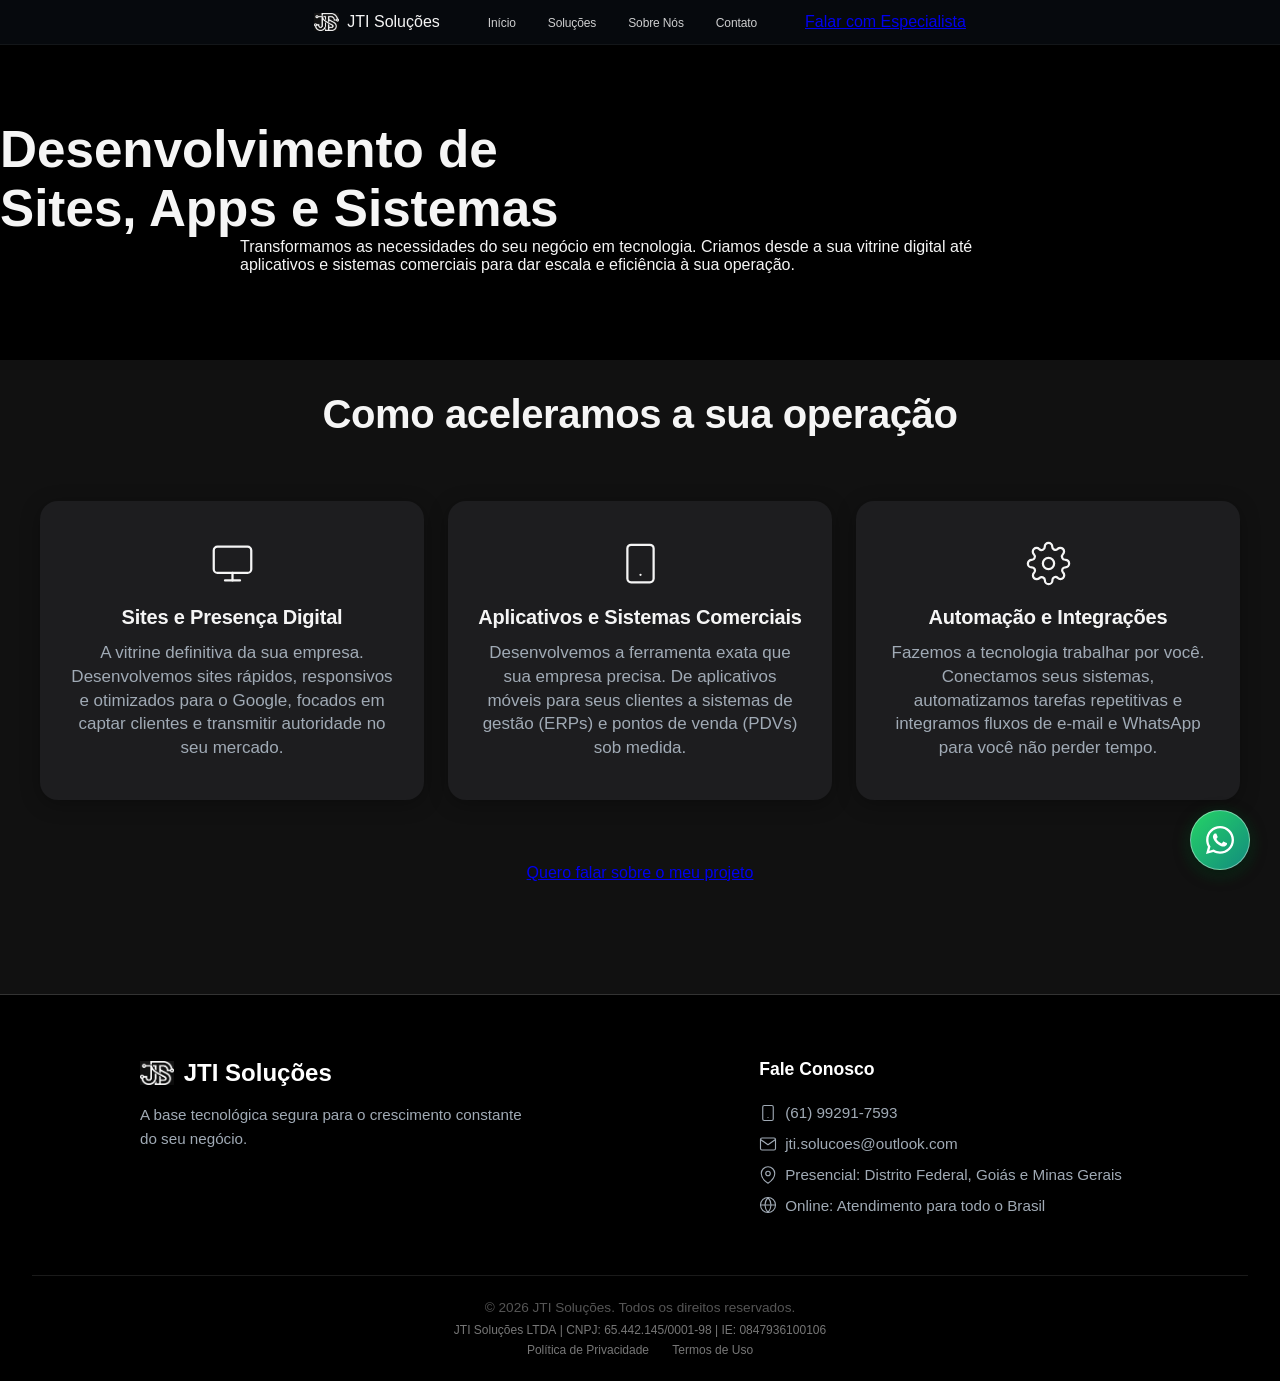
<file: desenvolvimento.html>
<!DOCTYPE html>
<html lang="pt-BR">
<head>
    <meta charset="UTF-8">
    <meta name="viewport" content="width=device-width, initial-scale=1.0">

    <title>Desenvolvimento de Sites, Apps e Sistemas | JTI Soluções</title>
    <meta name="description" content="Criação de sites, aplicativos e sistemas comerciais sob medida. Automatizamos suas rotinas para dar escala e eficiência à sua operação.">
    <meta property="og:title" content="Desenvolvimento de Sites, Apps e Sistemas | JTI Soluções">
    <meta property="og:description" content="Criação de sites, aplicativos e sistemas comerciais sob medida. Automatizamos suas rotinas para dar escala e eficiência à sua operação.">
    <meta property="og:type" content="website">
    <meta property="og:image" content="https://jtisolucoes.dev.br/capa-whatsapp.jpg">
    <meta property="og:url" content="https://jtisolucoes.dev.br/desenvolvimento.html">
    <link rel="preload" href="brasao.jpg" as="image">
    <link rel="icon" href="brasao.jpg" type="image/jpeg">
    <link rel="apple-touch-icon" href="brasao.jpg">
    <link rel="stylesheet" href="style.css">
</head>
<body>

    <nav>
        <div class="nav-container">
            <div class="logo">
                <a href="index.html" style="text-decoration: none; color: inherit; display: flex; align-items: center; gap: 8px;">
                    <img src="brasao.jpg" alt="Brasão JTI Soluções" class="logo-animada">
                    <span class="mascara-esteira">
                        <span class="texto-animado">JTI Soluções</span>
                    </span>
                </a>
            </div>
            
            <ul class="nav-links" id="navLinks">
                <li><a href="index.html#inicio">Início</a></li>
                <li><a href="index.html#solucoes">Soluções</a></li>
                <li><a href="index.html#sobre">Sobre Nós</a></li>
                <li><a href="index.html#contato">Contato</a></li>
            </ul>

            <div class="nav-cta">
                <a href="index.html#contato" class="nav-btn">Falar com Especialista</a>
            </div>
            
            <div class="nav-toggle" id="navToggle">
                <span></span><span></span><span></span>
            </div>
        </div>
    </nav>

    <section class="hero" style="min-height: 40vh; padding-top: 100px; align-items: center;">
        <div class="hero-content" style="margin-top: 20px;">
            <h1 style="font-size: 3.2rem;">Desenvolvimento de<br>Sites, Apps e Sistemas</h1>
            <p style="max-width: 800px; margin: 0 auto;">Transformamos as necessidades do seu negócio em tecnologia. Criamos desde a sua vitrine digital até aplicativos e sistemas comerciais para dar escala e eficiência à sua operação.</p>
        </div>
    </section>

    <section class="solucoes" style="padding-top: 2rem;">
        <h2>Como aceleramos a sua operação</h2>
        <div class="cards-container">
            
            <div class="card">
                <div class="card-icon">
                    <svg viewBox="0 0 24 24" width="45" height="45" stroke="currentColor" stroke-width="1.2" fill="none" stroke-linecap="round" stroke-linejoin="round">
                        <rect x="2" y="3" width="20" height="14" rx="2" ry="2"></rect>
                        <line x1="8" y1="21" x2="16" y2="21"></line>
                        <line x1="12" y1="17" x2="12" y2="21"></line>
                    </svg>
                </div>
                <h3>Sites e Presença Digital</h3>
                <p>A vitrine definitiva da sua empresa. Desenvolvemos sites rápidos, responsivos e otimizados para o Google, focados em captar clientes e transmitir autoridade no seu mercado.</p>
            </div>

            <div class="card">
                <div class="card-icon">
                    <svg viewBox="0 0 24 24" width="45" height="45" stroke="currentColor" stroke-width="1.2" fill="none" stroke-linecap="round" stroke-linejoin="round">
                        <rect x="5" y="2" width="14" height="20" rx="2" ry="2"></rect>
                        <line x1="12" y1="18" x2="12.01" y2="18"></line>
                    </svg>
                </div>
                <h3>Aplicativos e Sistemas Comerciais</h3>
                <p>Desenvolvemos a ferramenta exata que sua empresa precisa. De aplicativos móveis para seus clientes a sistemas de gestão (ERPs) e pontos de venda (PDVs) sob medida.</p>
            </div>

            <div class="card">
                <div class="card-icon">
                    <svg viewBox="0 0 24 24" width="45" height="45" stroke="currentColor" stroke-width="1.2" fill="none" stroke-linecap="round" stroke-linejoin="round">
                        <circle cx="12" cy="12" r="3"></circle>
                        <path d="M19.4 15a1.65 1.65 0 0 0 .33 1.82l.06.06a2 2 0 0 1 0 2.83 2 2 0 0 1-2.83 0l-.06-.06a1.65 1.65 0 0 0-1.82-.33 1.65 1.65 0 0 0-1 1.51V21a2 2 0 0 1-2 2 2 2 0 0 1-2-2v-.09A1.65 1.65 0 0 0 9 19.4a1.65 1.65 0 0 0-1.82.33l-.06.06a2 2 0 0 1-2.83 0 2 2 0 0 1 0-2.83l.06-.06a1.65 1.65 0 0 0 .33-1.82 1.65 1.65 0 0 0-1.51-1H3a2 2 0 0 1-2-2 2 2 0 0 1 2-2h.09A1.65 1.65 0 0 0 4.6 9a1.65 1.65 0 0 0-.33-1.82l-.06-.06a2 2 0 0 1 0-2.83 2 2 0 0 1 2.83 0l.06.06a1.65 1.65 0 0 0 1.82.33H9a1.65 1.65 0 0 0 1-1.51V3a2 2 0 0 1 2-2 2 2 0 0 1 2 2v.09a1.65 1.65 0 0 0 1 1.51 1.65 1.65 0 0 0 1.82-.33l.06-.06a2 2 0 0 1 2.83 0 2 2 0 0 1 0 2.83l-.06.06a1.65 1.65 0 0 0-.33 1.82V9a1.65 1.65 0 0 0 1.51 1H21a2 2 0 0 1 2 2 2 2 0 0 1-2 2h-.09a1.65 1.65 0 0 0-1.51 1z"></path>
                    </svg>
                </div>
                <h3>Automação e Integrações</h3>
                <p>Fazemos a tecnologia trabalhar por você. Conectamos seus sistemas, automatizamos tarefas repetitivas e integramos fluxos de e-mail e WhatsApp para você não perder tempo.</p>
            </div>

        </div>
        
        <div style="text-align: center; margin-top: 4rem; padding-bottom: 2rem;">
            <a href="index.html#contato" class="cta-button">Quero falar sobre o meu projeto</a>
        </div>
    </section>

    <footer>
        <div class="footer-container">
            
            <div class="footer-brand">
                <div class="footer-logo">
                    <img src="brasao.jpg" alt="Brasão JTI Soluções">
                    JTI Soluções
                </div>
                <p>A base tecnológica segura para o crescimento constante do seu negócio.</p>
            </div>

           <div class="footer-col footer-contact">
                <h4>Fale Conosco</h4>
                <p>
                    <svg viewBox="0 0 24 24" width="18" height="18" stroke="currentColor" stroke-width="1.5" fill="none" stroke-linecap="round" stroke-linejoin="round"><rect x="5" y="2" width="14" height="20" rx="2" ry="2"></rect><line x1="12" y1="18" x2="12.01" y2="18"></line></svg>
                    (61) 99291-7593
                </p>
                <p>
                    <svg viewBox="0 0 24 24" width="18" height="18" stroke="currentColor" stroke-width="1.5" fill="none" stroke-linecap="round" stroke-linejoin="round"><path d="M4 4h16c1.1 0 2 .9 2 2v12c0 1.1-.9 2-2 2H4c-1.1 0-2-.9-2-2V6c0-1.1.9-2 2-2z"></path><polyline points="22,6 12,13 2,6"></polyline></svg>
                    jti.solucoes@outlook.com
                </p>
                <p>
                    <svg viewBox="0 0 24 24" width="18" height="18" stroke="currentColor" stroke-width="1.5" fill="none" stroke-linecap="round" stroke-linejoin="round"><path d="M21 10c0 7-9 13-9 13s-9-6-9-13a9 9 0 0 1 18 0z"></path><circle cx="12" cy="10" r="3"></circle></svg>
                    Presencial: Distrito Federal, Goiás e Minas Gerais
                </p>
                <p>
                    <svg viewBox="0 0 24 24" width="18" height="18" stroke="currentColor" stroke-width="1.5" fill="none" stroke-linecap="round" stroke-linejoin="round"><circle cx="12" cy="12" r="10"></circle><line x1="2" y1="12" x2="22" y2="12"></line><path d="M12 2a15.3 15.3 0 0 1 4 10 15.3 15.3 0 0 1-4 10 15.3 15.3 0 0 1-4-10 15.3 15.3 0 0 1 4-10z"></path></svg>
                    Online: Atendimento para todo o Brasil
                </p>
            </div>

        </div>

        <div class="footer-bottom">
            <p>&copy; 2026 JTI Soluções. Todos os direitos reservados.</p>
            
            <div class="footer-company-info">
                <span>JTI Soluções LTDA</span>
                <span class="separator">|</span>
                <span>CNPJ: 65.442.145/0001-98</span>
                <span class="separator">|</span>
                <span>IE: 08479361&zwnj;00106</span>
            </div>
            
            <div class="footer-legal-links">
                <a href="politica-privacidade.html">Política de Privacidade</a>
                <a href="termos-de-uso.html">Termos de Uso</a>
            </div>
        </div>
    </footer>
    
    <a href="https://wa.me/5561992917593?text=Olá! Gostaria de saber mais sobre as soluções de Desenvolvimento da JTI." class="whatsapp-float" target="_blank">
        <svg viewBox="0 0 448 512" width="32" height="32" fill="currentColor" xmlns="http://www.w3.org/2000/svg">
            <path d="M380.9 97.1C339 55.1 283.2 32 223.9 32c-122.4 0-222 99.6-222 222 0 39.1 10.2 77.3 29.6 111L0 480l117.7-30.9c32.4 17.7 68.9 27 106.1 27h.1c122.3 0 224.1-99.6 224.1-222 0-59.3-25.2-115-67.1-157zm-157 341.6c-33.2 0-65.7-8.9-94-25.7l-6.7-4-69.8 18.3L72 359.2l-4.4-7c-18.5-29.4-28.2-63.3-28.2-98.2 0-101.7 82.8-184.5 184.6-184.5 49.3 0 95.6 19.2 130.4 54.1 34.8 34.9 56.2 81.2 56.1 130.5 0 101.8-84.9 184.6-186.6 184.6zm101.2-138.2c-5.5-2.8-32.8-16.2-37.9-18-5.1-1.9-8.8-2.8-12.5 2.8-3.7 5.6-14.3 18-17.6 21.8-3.2 3.7-6.5 4.2-12 1.4-32.6-16.3-54-29.1-75.5-66-5.7-9.8 5.7-9.1 16.3-30.3 1.8-3.7 .9-6.9-.5-9.7-1.4-2.8-12.5-30.1-17.1-41.2-4.5-10.8-9.1-9.3-12.5-9.5-3.2-.2-6.9-.2-10.6-.2-3.7 0-9.7 1.4-14.8 6.9-5.1 5.6-19.4 19-19.4 46.3 0 27.3 19.9 53.7 22.6 57.4 2.8 3.7 39.1 59.7 94.8 83.8 35.2 15.2 49 16.5 66.6 13.9 10.7-1.6 32.8-13.4 37.4-26.4 4.6-13 4.6-24.1 3.2-26.4-1.3-2.5-5-3.9-10.5-6.6z"/>
        </svg>
    </a>

    <script>
        // Menu Mobile Simples
        const navToggle = document.getElementById('navToggle');
        const navLinks = document.getElementById('navLinks');
        if (navToggle && navLinks) {
            navToggle.addEventListener('click', () => {
                navLinks.classList.toggle('active');
            });
        }
    </script>
</body>
</html>
</file>
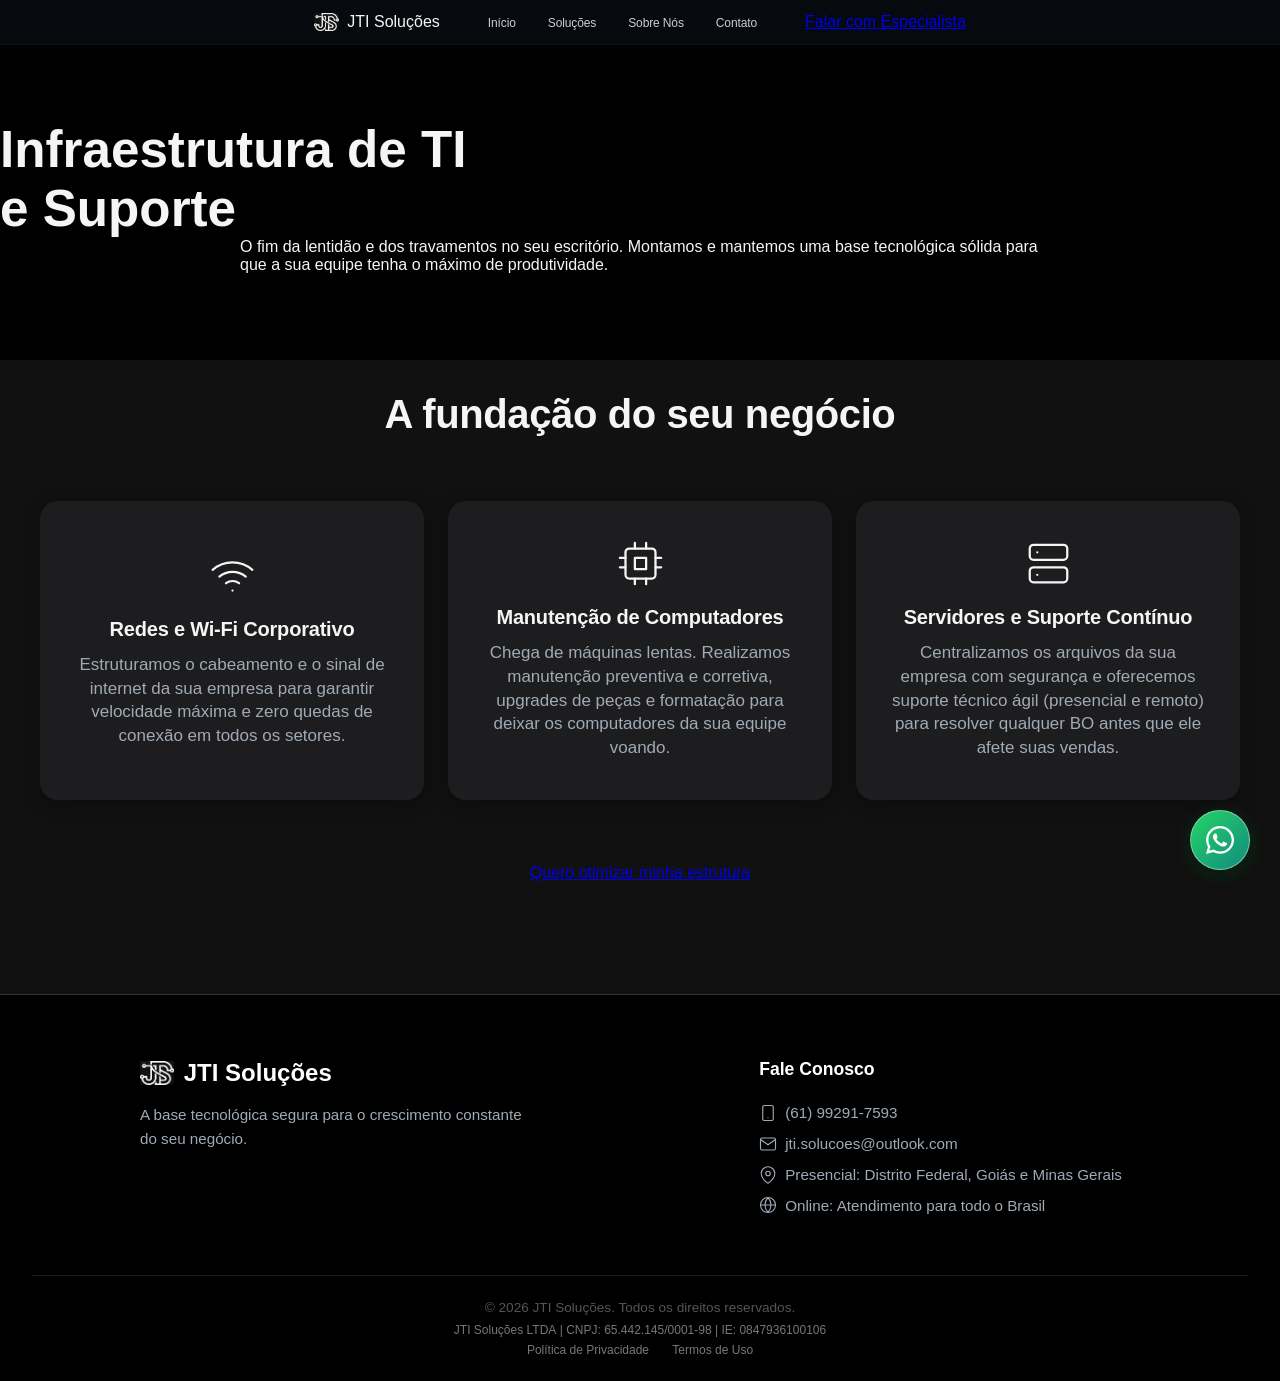
<file: infraestrutura.html>
<!DOCTYPE html>
<html lang="pt-BR">
<head>
    <meta charset="UTF-8">
    <meta name="viewport" content="width=device-width, initial-scale=1.0">

    <title>Infraestrutura de TI e Suporte | JTI Soluções</title>
    <meta name="description" content="Redes velozes, computadores otimizados e servidores estáveis. Montamos e mantemos a base tecnológica para que a sua equipe nunca pare de produzir.">
    <meta property="og:title" content="Infraestrutura de TI e Suporte | JTI Soluções">
    <meta property="og:description" content="Redes velozes, computadores otimizados e servidores estáveis. Montamos e mantemos a base tecnológica para que a sua equipe nunca pare de produzir.">
    <meta property="og:type" content="website">
    <meta property="og:image" content="https://jtisolucoes.dev.br/capa-whatsapp.jpg">
    <meta property="og:url" content="https://jtisolucoes.dev.br/infraestrutura.html">
    <link rel="preload" href="brasao.jpg" as="image">
    <link rel="icon" href="brasao.jpg" type="image/jpeg">
    <link rel="apple-touch-icon" href="brasao.jpg">
    <link rel="stylesheet" href="style.css">
</head>
<body>

    <nav>
        <div class="nav-container">
            <div class="logo">
                <a href="index.html" style="text-decoration: none; color: inherit; display: flex; align-items: center; gap: 8px;">
                    <img src="brasao.jpg" alt="Brasão JTI Soluções" class="logo-animada">
                    <span class="mascara-esteira">
                        <span class="texto-animado">JTI Soluções</span>
                    </span>
                </a>
            </div>
            
            <ul class="nav-links" id="navLinks">
                <li><a href="index.html#inicio">Início</a></li>
                <li><a href="index.html#solucoes">Soluções</a></li>
                <li><a href="index.html#sobre">Sobre Nós</a></li>
                <li><a href="index.html#contato">Contato</a></li>
            </ul>

            <div class="nav-cta">
                <a href="index.html#contato" class="nav-btn">Falar com Especialista</a>
            </div>
            
            <div class="nav-toggle" id="navToggle">
                <span></span><span></span><span></span>
            </div>
        </div>
    </nav>

    <section class="hero" style="min-height: 40vh; padding-top: 100px; align-items: center;">
        <div class="hero-content" style="margin-top: 20px;">
            <h1 style="font-size: 3.2rem;">Infraestrutura de TI<br>e Suporte</h1>
            <p style="max-width: 800px; margin: 0 auto;">O fim da lentidão e dos travamentos no seu escritório. Montamos e mantemos uma base tecnológica sólida para que a sua equipe tenha o máximo de produtividade.</p>
        </div>
    </section>

    <section class="solucoes" style="padding-top: 2rem;">
        <h2>A fundação do seu negócio</h2>
        <div class="cards-container">
            
            <div class="card">
                <div class="card-icon">
                    <svg viewBox="0 0 24 24" width="45" height="45" stroke="currentColor" stroke-width="1.2" fill="none" stroke-linecap="round" stroke-linejoin="round">
                        <path d="M5 12.55a11 11 0 0 1 14.08 0"></path>
                        <path d="M1.42 9a16 16 0 0 1 21.16 0"></path>
                        <path d="M8.53 16.11a6 6 0 0 1 6.95 0"></path>
                        <line x1="12" y1="20" x2="12.01" y2="20"></line>
                    </svg>
                </div>
                <h3>Redes e Wi-Fi Corporativo</h3>
                <p>Estruturamos o cabeamento e o sinal de internet da sua empresa para garantir velocidade máxima e zero quedas de conexão em todos os setores.</p>
            </div>

            <div class="card">
                <div class="card-icon">
                    <svg viewBox="0 0 24 24" width="45" height="45" stroke="currentColor" stroke-width="1.2" fill="none" stroke-linecap="round" stroke-linejoin="round">
                        <rect x="4" y="4" width="16" height="16" rx="2" ry="2"></rect>
                        <rect x="9" y="9" width="6" height="6"></rect>
                        <line x1="9" y1="1" x2="9" y2="4"></line>
                        <line x1="15" y1="1" x2="15" y2="4"></line>
                        <line x1="9" y1="20" x2="9" y2="23"></line>
                        <line x1="15" y1="20" x2="15" y2="23"></line>
                        <line x1="20" y1="9" x2="23" y2="9"></line>
                        <line x1="20" y1="14" x2="23" y2="14"></line>
                        <line x1="1" y1="9" x2="4" y2="9"></line>
                        <line x1="1" y1="14" x2="4" y2="14"></line>
                    </svg>
                </div>
                <h3>Manutenção de Computadores</h3>
                <p>Chega de máquinas lentas. Realizamos manutenção preventiva e corretiva, upgrades de peças e formatação para deixar os computadores da sua equipe voando.</p>
            </div>

            <div class="card">
                <div class="card-icon">
                    <svg viewBox="0 0 24 24" width="45" height="45" stroke="currentColor" stroke-width="1.2" fill="none" stroke-linecap="round" stroke-linejoin="round">
                        <rect x="2" y="2" width="20" height="8" rx="2" ry="2"></rect>
                        <rect x="2" y="14" width="20" height="8" rx="2" ry="2"></rect>
                        <line x1="6" y1="6" x2="6.01" y2="6"></line>
                        <line x1="6" y1="18" x2="6.01" y2="18"></line>
                    </svg>
                </div>
                <h3>Servidores e Suporte Contínuo</h3>
                <p>Centralizamos os arquivos da sua empresa com segurança e oferecemos suporte técnico ágil (presencial e remoto) para resolver qualquer BO antes que ele afete suas vendas.</p>
            </div>

        </div>
        
        <div style="text-align: center; margin-top: 4rem; padding-bottom: 2rem;">
            <a href="index.html#contato" class="cta-button">Quero otimizar minha estrutura</a>
        </div>
    </section>

    <footer>
        <div class="footer-container">
            
            <div class="footer-brand">
                <div class="footer-logo">
                    <img src="brasao.jpg" alt="Brasão JTI Soluções">
                    JTI Soluções
                </div>
                <p>A base tecnológica segura para o crescimento constante do seu negócio.</p>
            </div>

           <div class="footer-col footer-contact">
                <h4>Fale Conosco</h4>
                <p>
                    <svg viewBox="0 0 24 24" width="18" height="18" stroke="currentColor" stroke-width="1.5" fill="none" stroke-linecap="round" stroke-linejoin="round"><rect x="5" y="2" width="14" height="20" rx="2" ry="2"></rect><line x1="12" y1="18" x2="12.01" y2="18"></line></svg>
                    (61) 99291-7593
                </p>
                <p>
                    <svg viewBox="0 0 24 24" width="18" height="18" stroke="currentColor" stroke-width="1.5" fill="none" stroke-linecap="round" stroke-linejoin="round"><path d="M4 4h16c1.1 0 2 .9 2 2v12c0 1.1-.9 2-2 2H4c-1.1 0-2-.9-2-2V6c0-1.1.9-2 2-2z"></path><polyline points="22,6 12,13 2,6"></polyline></svg>
                    jti.solucoes@outlook.com
                </p>
                <p>
                    <svg viewBox="0 0 24 24" width="18" height="18" stroke="currentColor" stroke-width="1.5" fill="none" stroke-linecap="round" stroke-linejoin="round"><path d="M21 10c0 7-9 13-9 13s-9-6-9-13a9 9 0 0 1 18 0z"></path><circle cx="12" cy="10" r="3"></circle></svg>
                    Presencial: Distrito Federal, Goiás e Minas Gerais
                </p>
                <p>
                    <svg viewBox="0 0 24 24" width="18" height="18" stroke="currentColor" stroke-width="1.5" fill="none" stroke-linecap="round" stroke-linejoin="round"><circle cx="12" cy="12" r="10"></circle><line x1="2" y1="12" x2="22" y2="12"></line><path d="M12 2a15.3 15.3 0 0 1 4 10 15.3 15.3 0 0 1-4 10 15.3 15.3 0 0 1-4-10 15.3 15.3 0 0 1 4-10z"></path></svg>
                    Online: Atendimento para todo o Brasil
                </p>
            </div>

        </div>

        <div class="footer-bottom">
            <p>&copy; 2026 JTI Soluções. Todos os direitos reservados.</p>
            
            <div class="footer-company-info">
                <span>JTI Soluções LTDA</span>
                <span class="separator">|</span>
                <span>CNPJ: 65.442.145/0001-98</span>
                <span class="separator">|</span>
                <span>IE: 08479361&zwnj;00106</span>
            </div>
            
            <div class="footer-legal-links">
                <a href="politica-privacidade.html">Política de Privacidade</a>
                <a href="termos-de-uso.html">Termos de Uso</a>
            </div>
        </div>
    </footer>
    
    <a href="https://wa.me/5561992917593?text=Olá! Gostaria de saber mais sobre as soluções de Infraestrutura de TI da JTI." class="whatsapp-float" target="_blank">
        <svg viewBox="0 0 448 512" width="32" height="32" fill="currentColor" xmlns="http://www.w3.org/2000/svg">
            <path d="M380.9 97.1C339 55.1 283.2 32 223.9 32c-122.4 0-222 99.6-222 222 0 39.1 10.2 77.3 29.6 111L0 480l117.7-30.9c32.4 17.7 68.9 27 106.1 27h.1c122.3 0 224.1-99.6 224.1-222 0-59.3-25.2-115-67.1-157zm-157 341.6c-33.2 0-65.7-8.9-94-25.7l-6.7-4-69.8 18.3L72 359.2l-4.4-7c-18.5-29.4-28.2-63.3-28.2-98.2 0-101.7 82.8-184.5 184.6-184.5 49.3 0 95.6 19.2 130.4 54.1 34.8 34.9 56.2 81.2 56.1 130.5 0 101.8-84.9 184.6-186.6 184.6zm101.2-138.2c-5.5-2.8-32.8-16.2-37.9-18-5.1-1.9-8.8-2.8-12.5 2.8-3.7 5.6-14.3 18-17.6 21.8-3.2 3.7-6.5 4.2-12 1.4-32.6-16.3-54-29.1-75.5-66-5.7-9.8 5.7-9.1 16.3-30.3 1.8-3.7 .9-6.9-.5-9.7-1.4-2.8-12.5-30.1-17.1-41.2-4.5-10.8-9.1-9.3-12.5-9.5-3.2-.2-6.9-.2-10.6-.2-3.7 0-9.7 1.4-14.8 6.9-5.1 5.6-19.4 19-19.4 46.3 0 27.3 19.9 53.7 22.6 57.4 2.8 3.7 39.1 59.7 94.8 83.8 35.2 15.2 49 16.5 66.6 13.9 10.7-1.6 32.8-13.4 37.4-26.4 4.6-13 4.6-24.1 3.2-26.4-1.3-2.5-5-3.9-10.5-6.6z"/>
        </svg>
    </a>

    <script>
        // --- Código do Menu Mobile ---
        const navToggle = document.getElementById('navToggle');
        const navLinks = document.getElementById('navLinks');

        if (navToggle && navLinks) {
            navToggle.addEventListener('click', () => {
                navLinks.classList.toggle('active');
            });
        }
    </script>
</body>
</html>
</file>
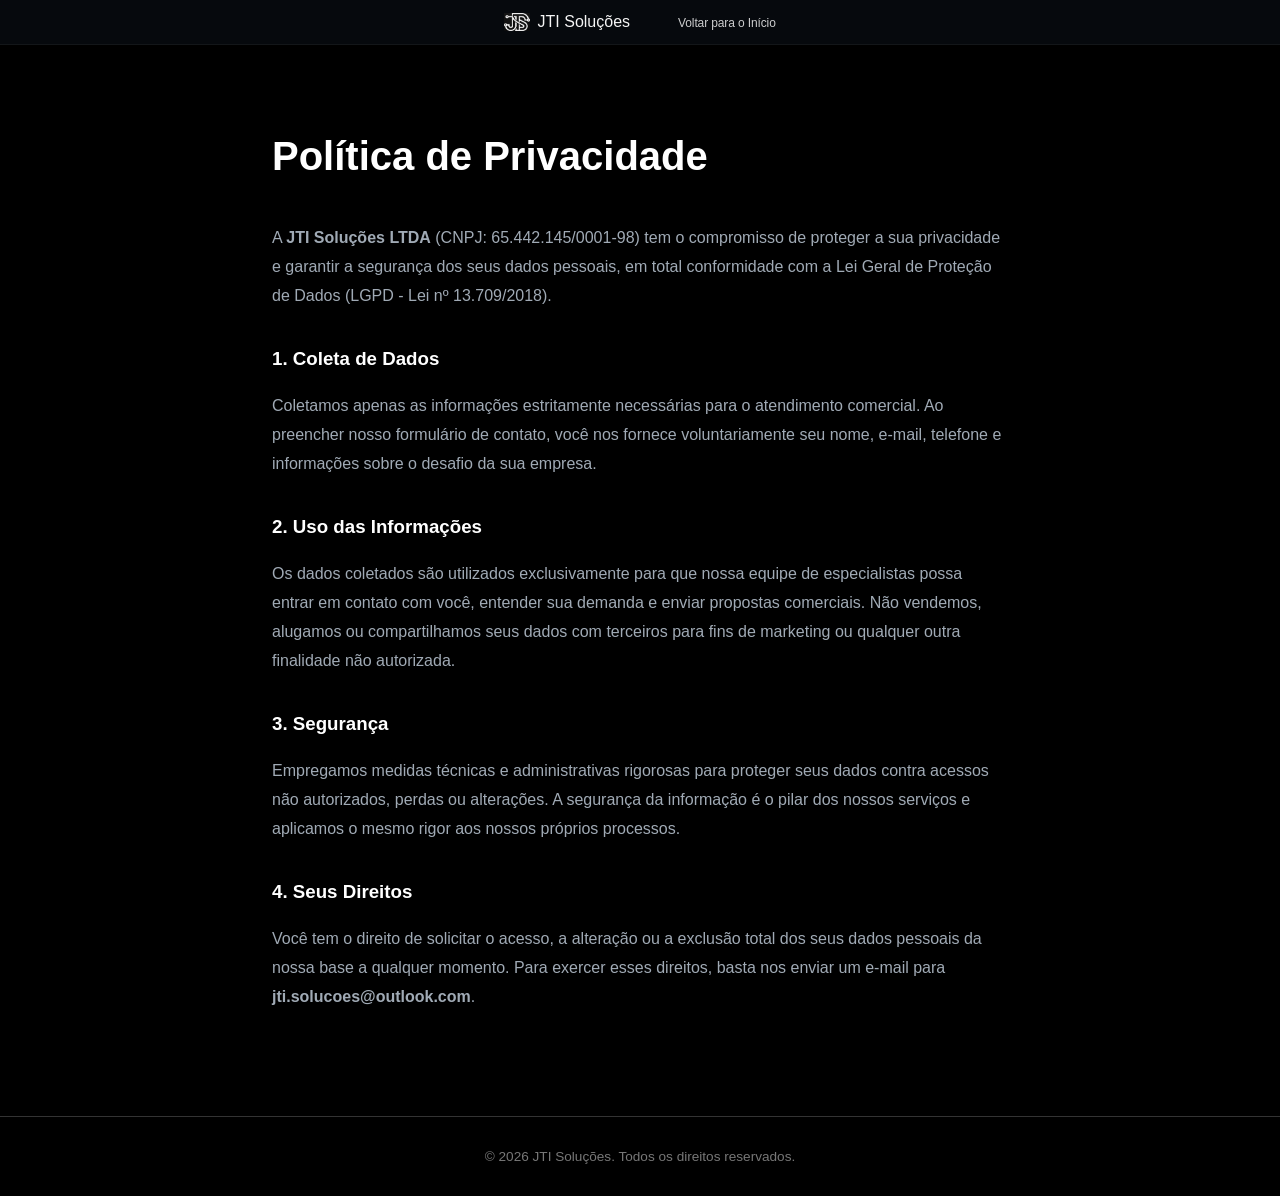
<file: politica-privacidade.html>
<!DOCTYPE html>
<html lang="pt-BR">
<head>
    <meta charset="UTF-8">
    <meta name="viewport" content="width=device-width, initial-scale=1.0">
    <title>Política de Privacidade | JTI Soluções</title>
    <meta name="robots" content="noindex, nofollow">
    <link rel="preload" href="brasao.jpg" as="image">
    <link rel="stylesheet" href="style.css">
    <link rel="icon" href="brasao.jpg" type="image/jpeg">
    <link rel="apple-touch-icon" href="brasao.jpg">
</head>
<body>

    <nav>
        <div class="nav-container">
            <div class="logo">
                <a href="index.html" style="text-decoration: none; color: inherit; display: flex; align-items: center; gap: 8px;">
                    <img src="brasao.jpg" alt="Brasão JTI Soluções" class="logo-animada">
                    <span class="mascara-esteira">
                        <span class="texto-animado">JTI Soluções</span>
                    </span>
                </a>
            </div>
            <ul class="nav-links" id="navLinks">
                <li><a href="index.html">Voltar para o Início</a></li>
            </ul>
        </div>
    </nav>

    <section style="padding: 120px 2rem 5rem; max-width: 800px; margin: 0 auto; color: #a0aab5; line-height: 1.8;">
        <h1 style="color: #ffffff; margin-bottom: 2rem; font-size: 2.5rem;">Política de Privacidade</h1>
        
        <p style="margin-bottom: 1.5rem;">A <strong>JTI Soluções LTDA</strong> (CNPJ: 65.442.145/0001-98) tem o compromisso de proteger a sua privacidade e garantir a segurança dos seus dados pessoais, em total conformidade com a Lei Geral de Proteção de Dados (LGPD - Lei nº 13.709/2018).</p>

        <h3 style="color: #ffffff; margin: 2rem 0 1rem;">1. Coleta de Dados</h3>
        <p style="margin-bottom: 1.5rem;">Coletamos apenas as informações estritamente necessárias para o atendimento comercial. Ao preencher nosso formulário de contato, você nos fornece voluntariamente seu nome, e-mail, telefone e informações sobre o desafio da sua empresa.</p>

        <h3 style="color: #ffffff; margin: 2rem 0 1rem;">2. Uso das Informações</h3>
        <p style="margin-bottom: 1.5rem;">Os dados coletados são utilizados exclusivamente para que nossa equipe de especialistas possa entrar em contato com você, entender sua demanda e enviar propostas comerciais. Não vendemos, alugamos ou compartilhamos seus dados com terceiros para fins de marketing ou qualquer outra finalidade não autorizada.</p>

        <h3 style="color: #ffffff; margin: 2rem 0 1rem;">3. Segurança</h3>
        <p style="margin-bottom: 1.5rem;">Empregamos medidas técnicas e administrativas rigorosas para proteger seus dados contra acessos não autorizados, perdas ou alterações. A segurança da informação é o pilar dos nossos serviços e aplicamos o mesmo rigor aos nossos próprios processos.</p>

        <h3 style="color: #ffffff; margin: 2rem 0 1rem;">4. Seus Direitos</h3>
        <p style="margin-bottom: 1.5rem;">Você tem o direito de solicitar o acesso, a alteração ou a exclusão total dos seus dados pessoais da nossa base a qualquer momento. Para exercer esses direitos, basta nos enviar um e-mail para <strong>jti.solucoes@outlook.com</strong>.</p>
    </section>

    <footer style="margin-top: auto; padding: 2rem; text-align: center; border-top: 1px solid var(--border-color); background: var(--darker-bg);">
        <p style="font-size: 0.85rem; color: #777777;">&copy; 2026 JTI Soluções. Todos os direitos reservados.</p>
    </footer>

</body>
</html>
</file>
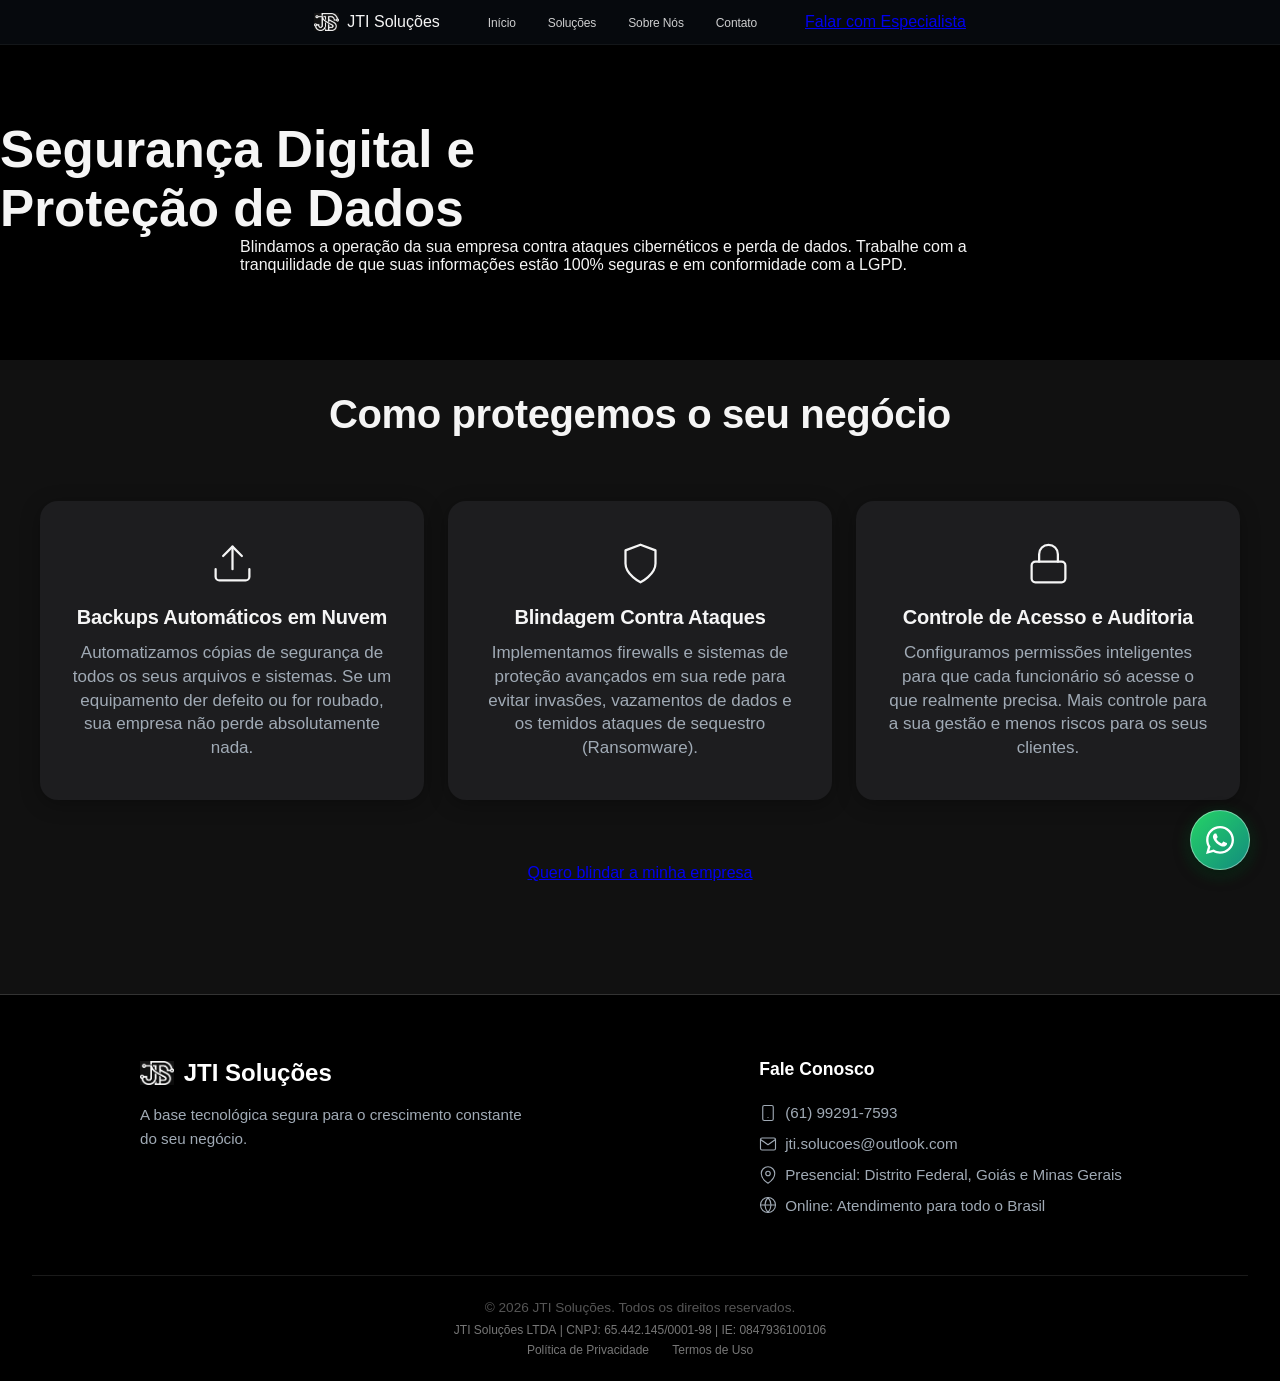
<file: seguranca.html>
<!DOCTYPE html>
<html lang="pt-BR">
<head>
    <meta charset="UTF-8">
    <meta name="viewport" content="width=device-width, initial-scale=1.0">

    <title>Segurança Digital e Proteção de Dados | JTI Soluções</title>
    <meta name="description" content="Proteção de dados corporativos, rotinas automáticas de backup em nuvem e blindagem de sistemas contra ataques cibernéticos.">
    <meta property="og:title" content="Segurança Digital e Proteção de Dados | JTI Soluções">
    <meta property="og:description" content="Proteção de dados corporativos, rotinas automáticas de backup em nuvem e blindagem de sistemas contra ataques cibernéticos.">
    <meta property="og:type" content="website">
    <meta property="og:image" content="https://jtisolucoes.dev.br/capa-whatsapp.jpg">
    <meta property="og:url" content="https://jtisolucoes.dev.br/seguranca.html">
    <link rel="preload" href="brasao.jpg" as="image">
    <link rel="icon" href="brasao.jpg" type="image/jpeg">
    <link rel="apple-touch-icon" href="brasao.jpg">
    <link rel="stylesheet" href="style.css">
</head>
<body>

    <nav>
        <div class="nav-container">
            <div class="logo">
                <a href="index.html" style="text-decoration: none; color: inherit; display: flex; align-items: center; gap: 8px;">
                    <img src="brasao.jpg" alt="Brasão JTI Soluções" class="logo-animada">
                    <span class="mascara-esteira">
                        <span class="texto-animado">JTI Soluções</span>
                    </span>
                </a>
            </div>
            
            <ul class="nav-links" id="navLinks">
                <li><a href="index.html#inicio">Início</a></li>
                <li><a href="index.html#solucoes">Soluções</a></li>
                <li><a href="index.html#sobre">Sobre Nós</a></li>
                <li><a href="index.html#contato">Contato</a></li>
            </ul>

            <div class="nav-cta">
                <a href="index.html#contato" class="nav-btn">Falar com Especialista</a>
            </div>
            
            <div class="nav-toggle" id="navToggle">
                <span></span><span></span><span></span>
            </div>
        </div>
    </nav>

    <section class="hero" style="min-height: 40vh; padding-top: 100px; align-items: center;">
        <div class="hero-content" style="margin-top: 20px;">
            <h1 style="font-size: 3.2rem;">Segurança Digital e<br>Proteção de Dados</h1>
            <p style="max-width: 800px; margin: 0 auto;">Blindamos a operação da sua empresa contra ataques cibernéticos e perda de dados. Trabalhe com a tranquilidade de que suas informações estão 100% seguras e em conformidade com a LGPD.</p>
        </div>
    </section>

    <section class="solucoes" style="padding-top: 2rem;">
        <h2>Como protegemos o seu negócio</h2>
        <div class="cards-container">
            
            <div class="card">
                <div class="card-icon">
                    <svg viewBox="0 0 24 24" width="45" height="45" stroke="currentColor" stroke-width="1.2" fill="none" stroke-linecap="round" stroke-linejoin="round">
                        <path d="M21 15v4a2 2 0 0 1-2 2H5a2 2 0 0 1-2-2v-4"></path>
                        <polyline points="17 8 12 3 7 8"></polyline>
                        <line x1="12" y1="3" x2="12" y2="15"></line>
                    </svg>
                </div>
                <h3>Backups Automáticos em Nuvem</h3>
                <p>Automatizamos cópias de segurança de todos os seus arquivos e sistemas. Se um equipamento der defeito ou for roubado, sua empresa não perde absolutamente nada.</p>
            </div>

            <div class="card">
                <div class="card-icon">
                    <svg viewBox="0 0 24 24" width="45" height="45" stroke="currentColor" stroke-width="1.2" fill="none" stroke-linecap="round" stroke-linejoin="round">
                        <path d="M12 22s8-4 8-10V5l-8-3-8 3v7c0 6 8 10 8 10z"></path>
                    </svg>
                </div>
                <h3>Blindagem Contra Ataques</h3>
                <p>Implementamos firewalls e sistemas de proteção avançados em sua rede para evitar invasões, vazamentos de dados e os temidos ataques de sequestro (Ransomware).</p>
            </div>

            <div class="card">
                <div class="card-icon">
                    <svg viewBox="0 0 24 24" width="45" height="45" stroke="currentColor" stroke-width="1.2" fill="none" stroke-linecap="round" stroke-linejoin="round">
                        <rect x="3" y="11" width="18" height="11" rx="2" ry="2"></rect>
                        <path d="M7 11V7a5 5 0 0 1 10 0v4"></path>
                    </svg>
                </div>
                <h3>Controle de Acesso e Auditoria</h3>
                <p>Configuramos permissões inteligentes para que cada funcionário só acesse o que realmente precisa. Mais controle para a sua gestão e menos riscos para os seus clientes.</p>
            </div>

        </div>
        
        <div style="text-align: center; margin-top: 4rem; padding-bottom: 2rem;">
            <a href="index.html#contato" class="cta-button">Quero blindar a minha empresa</a>
        </div>
    </section>

    <footer>
        <div class="footer-container">
            
            <div class="footer-brand">
                <div class="footer-logo">
                    <img src="brasao.jpg" alt="Brasão JTI Soluções">
                    JTI Soluções
                </div>
                <p>A base tecnológica segura para o crescimento constante do seu negócio.</p>
            </div>

           <div class="footer-col footer-contact">
                <h4>Fale Conosco</h4>
                <p>
                    <svg viewBox="0 0 24 24" width="18" height="18" stroke="currentColor" stroke-width="1.5" fill="none" stroke-linecap="round" stroke-linejoin="round"><rect x="5" y="2" width="14" height="20" rx="2" ry="2"></rect><line x1="12" y1="18" x2="12.01" y2="18"></line></svg>
                    (61) 99291-7593
                </p>
                <p>
                    <svg viewBox="0 0 24 24" width="18" height="18" stroke="currentColor" stroke-width="1.5" fill="none" stroke-linecap="round" stroke-linejoin="round"><path d="M4 4h16c1.1 0 2 .9 2 2v12c0 1.1-.9 2-2 2H4c-1.1 0-2-.9-2-2V6c0-1.1.9-2 2-2z"></path><polyline points="22,6 12,13 2,6"></polyline></svg>
                    jti.solucoes@outlook.com
                </p>
                <p>
                    <svg viewBox="0 0 24 24" width="18" height="18" stroke="currentColor" stroke-width="1.5" fill="none" stroke-linecap="round" stroke-linejoin="round"><path d="M21 10c0 7-9 13-9 13s-9-6-9-13a9 9 0 0 1 18 0z"></path><circle cx="12" cy="10" r="3"></circle></svg>
                    Presencial: Distrito Federal, Goiás e Minas Gerais
                </p>
                <p>
                    <svg viewBox="0 0 24 24" width="18" height="18" stroke="currentColor" stroke-width="1.5" fill="none" stroke-linecap="round" stroke-linejoin="round"><circle cx="12" cy="12" r="10"></circle><line x1="2" y1="12" x2="22" y2="12"></line><path d="M12 2a15.3 15.3 0 0 1 4 10 15.3 15.3 0 0 1-4 10 15.3 15.3 0 0 1-4-10 15.3 15.3 0 0 1 4-10z"></path></svg>
                    Online: Atendimento para todo o Brasil
                </p>
            </div>

        </div>

        <div class="footer-bottom">
            <p>&copy; 2026 JTI Soluções. Todos os direitos reservados.</p>
            
            <div class="footer-company-info">
                <span>JTI Soluções LTDA</span>
                <span class="separator">|</span>
                <span>CNPJ: 65.442.145/0001-98</span>
                <span class="separator">|</span>
                <span>IE: 08479361&zwnj;00106</span>
            </div>
            
            <div class="footer-legal-links">
                <a href="politica-privacidade.html">Política de Privacidade</a>
                <a href="termos-de-uso.html">Termos de Uso</a>
            </div>
        </div>
    </footer>
    
    <a href="https://wa.me/5561992917593?text=Olá! Gostaria de saber mais sobre as soluções de Segurança Digital da JTI." class="whatsapp-float" target="_blank">
        <svg viewBox="0 0 448 512" width="32" height="32" fill="currentColor" xmlns="http://www.w3.org/2000/svg">
            <path d="M380.9 97.1C339 55.1 283.2 32 223.9 32c-122.4 0-222 99.6-222 222 0 39.1 10.2 77.3 29.6 111L0 480l117.7-30.9c32.4 17.7 68.9 27 106.1 27h.1c122.3 0 224.1-99.6 224.1-222 0-59.3-25.2-115-67.1-157zm-157 341.6c-33.2 0-65.7-8.9-94-25.7l-6.7-4-69.8 18.3L72 359.2l-4.4-7c-18.5-29.4-28.2-63.3-28.2-98.2 0-101.7 82.8-184.5 184.6-184.5 49.3 0 95.6 19.2 130.4 54.1 34.8 34.9 56.2 81.2 56.1 130.5 0 101.8-84.9 184.6-186.6 184.6zm101.2-138.2c-5.5-2.8-32.8-16.2-37.9-18-5.1-1.9-8.8-2.8-12.5 2.8-3.7 5.6-14.3 18-17.6 21.8-3.2 3.7-6.5 4.2-12 1.4-32.6-16.3-54-29.1-75.5-66-5.7-9.8 5.7-9.1 16.3-30.3 1.8-3.7 .9-6.9-.5-9.7-1.4-2.8-12.5-30.1-17.1-41.2-4.5-10.8-9.1-9.3-12.5-9.5-3.2-.2-6.9-.2-10.6-.2-3.7 0-9.7 1.4-14.8 6.9-5.1 5.6-19.4 19-19.4 46.3 0 27.3 19.9 53.7 22.6 57.4 2.8 3.7 39.1 59.7 94.8 83.8 35.2 15.2 49 16.5 66.6 13.9 10.7-1.6 32.8-13.4 37.4-26.4 4.6-13 4.6-24.1 3.2-26.4-1.3-2.5-5-3.9-10.5-6.6z"/>
        </svg>
    </a>

    <script>
        // Menu Mobile Simples
        const navToggle = document.getElementById('navToggle');
        const navLinks = document.getElementById('navLinks');
        if (navToggle && navLinks) {
            navToggle.addEventListener('click', () => {
                navLinks.classList.toggle('active');
            });
        }
    </script>
</body>
</html>
</file>
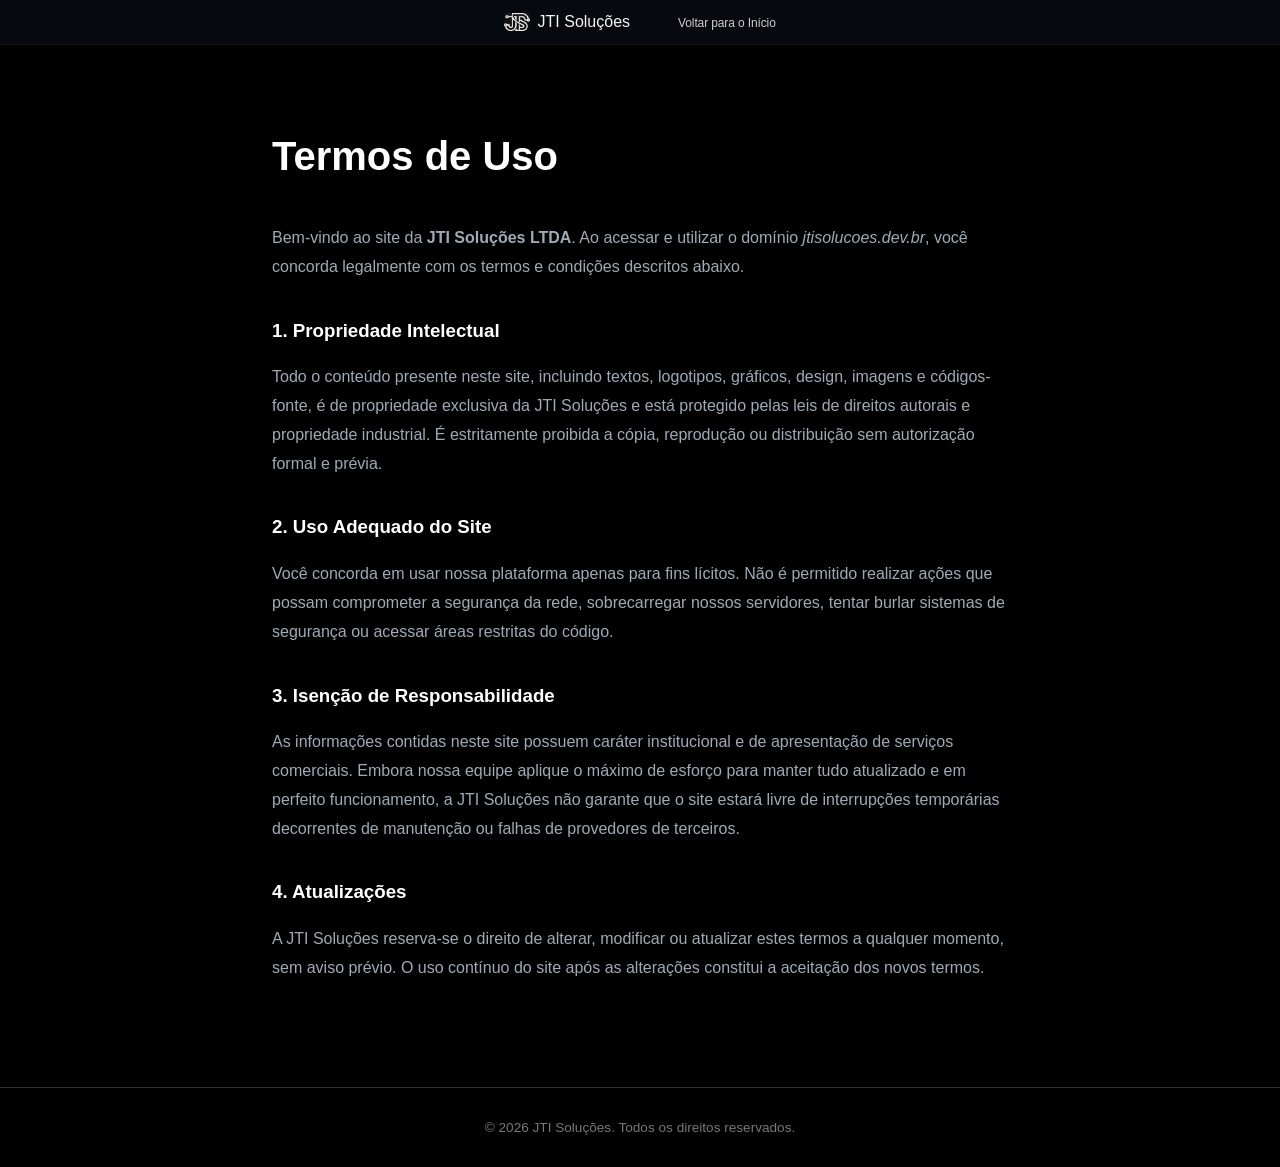
<file: termos-de-uso.html>
<!DOCTYPE html>
<html lang="pt-BR">
<head>
    <meta charset="UTF-8">
    <meta name="viewport" content="width=device-width, initial-scale=1.0">
    <title>Termos de Uso | JTI Soluções</title>
    <meta name="robots" content="noindex, nofollow">
    <link rel="preload" href="brasao.jpg" as="image">
    <link rel="stylesheet" href="style.css">
    <link rel="icon" href="brasao.jpg" type="image/jpeg">
    <link rel="apple-touch-icon" href="brasao.jpg">
</head>
<body>

    <nav>
        <div class="nav-container">
            <div class="logo">
                <a href="index.html" style="text-decoration: none; color: inherit; display: flex; align-items: center; gap: 8px;">
                    <img src="brasao.jpg" alt="Brasão JTI Soluções" class="logo-animada">
                    <span class="mascara-esteira">
                        <span class="texto-animado">JTI Soluções</span>
                    </span>
                </a>
            </div>
            <ul class="nav-links" id="navLinks">
                <li><a href="index.html">Voltar para o Início</a></li>
            </ul>
        </div>
    </nav>

    <section style="padding: 120px 2rem 5rem; max-width: 800px; margin: 0 auto; color: #a0aab5; line-height: 1.8;">
        <h1 style="color: #ffffff; margin-bottom: 2rem; font-size: 2.5rem;">Termos de Uso</h1>
        
        <p style="margin-bottom: 1.5rem;">Bem-vindo ao site da <strong>JTI Soluções LTDA</strong>. Ao acessar e utilizar o domínio <em>jtisolucoes.dev.br</em>, você concorda legalmente com os termos e condições descritos abaixo.</p>

        <h3 style="color: #ffffff; margin: 2rem 0 1rem;">1. Propriedade Intelectual</h3>
        <p style="margin-bottom: 1.5rem;">Todo o conteúdo presente neste site, incluindo textos, logotipos, gráficos, design, imagens e códigos-fonte, é de propriedade exclusiva da JTI Soluções e está protegido pelas leis de direitos autorais e propriedade industrial. É estritamente proibida a cópia, reprodução ou distribuição sem autorização formal e prévia.</p>

        <h3 style="color: #ffffff; margin: 2rem 0 1rem;">2. Uso Adequado do Site</h3>
        <p style="margin-bottom: 1.5rem;">Você concorda em usar nossa plataforma apenas para fins lícitos. Não é permitido realizar ações que possam comprometer a segurança da rede, sobrecarregar nossos servidores, tentar burlar sistemas de segurança ou acessar áreas restritas do código.</p>

        <h3 style="color: #ffffff; margin: 2rem 0 1rem;">3. Isenção de Responsabilidade</h3>
        <p style="margin-bottom: 1.5rem;">As informações contidas neste site possuem caráter institucional e de apresentação de serviços comerciais. Embora nossa equipe aplique o máximo de esforço para manter tudo atualizado e em perfeito funcionamento, a JTI Soluções não garante que o site estará livre de interrupções temporárias decorrentes de manutenção ou falhas de provedores de terceiros.</p>

        <h3 style="color: #ffffff; margin: 2rem 0 1rem;">4. Atualizações</h3>
        <p style="margin-bottom: 1.5rem;">A JTI Soluções reserva-se o direito de alterar, modificar ou atualizar estes termos a qualquer momento, sem aviso prévio. O uso contínuo do site após as alterações constitui a aceitação dos novos termos.</p>
    </section>

    <footer style="margin-top: auto; padding: 2rem; text-align: center; border-top: 1px solid var(--border-color); background: var(--darker-bg);">
        <p style="font-size: 0.85rem; color: #777777;">&copy; 2026 JTI Soluções. Todos os direitos reservados.</p>
    </footer>

</body>
</html>
</file>
<file: style.css>
* {
    margin: 0;
    padding: 0;
    box-sizing: border-box;
}

:root {
    --dark-bg: #111111;
    --darker-bg: #000000;
    --accent: #c0c0c0;
    --accent-hover: #ffffff;
    --text-light: #f5f5f5;
    --border-color: #333333;
}

body {
    font-family: -apple-system, BlinkMacSystemFont, "Segoe UI", Roboto, Helvetica, Arial, sans-serif;
    background-color: var(--darker-bg);
    color: var(--text-light);
    display: flex;
    flex-direction: column;
    min-height: 100vh;
}

/* --- Barra de Navegação (Efeito Vidro Apple) --- */
nav {
    position: fixed;
    top: 0;
    width: 100%;
    background: rgba(10, 15, 22, 0.6); 
    backdrop-filter: saturate(180%) blur(20px);
    -webkit-backdrop-filter: saturate(180%) blur(20px);
    z-index: 1000;
    transition: all 0.3s ease;
    border-bottom: 1px solid rgba(255, 255, 255, 0.05);
}

.nav-container {
    display: flex;
    justify-content: center; 
    align-items: center;
    gap: 48px; 
    max-width: 980px; 
    margin: 0 auto;
    height: 44px; 
    width: 100%;
    position: relative;
    padding: 0 22px;
}

/* --- LOGO (Apenas Imagem) --- */
.logo {
    display: flex;
    align-items: center; 
    cursor: pointer;
    transition: transform 0.3s ease;
}

.logo img {
    height: 18px; 
    width: auto;
}

.logo:hover {
    transform: scale(1.05);
}

/* --- LINKS DE NAVEGAÇÃO --- */
.nav-links {
    display: flex;
    gap: 32px; 
    list-style: none;
    align-items: center;
    margin: 0;
    padding: 0;
}

.nav-links a {
    color: rgba(255, 255, 255, 0.8); 
    text-decoration: none;
    font-size: 12px; 
    font-weight: 400; 
    letter-spacing: -0.01em;
    transition: color 0.3s ease;
    padding: 0;
}

.nav-links a:hover {
    color: #ffffff; 
}

/* Menu responsivo */
.nav-toggle {
    display: none;
    flex-direction: column;
    cursor: pointer;
    gap: 0.4rem;
}

.nav-toggle span {
    width: 25px;
    height: 3px;
    background-color: var(--accent);
    border-radius: 2px;
    transition: all 0.3s ease;
}

/* Responsivo - Menu Mobile e Tablet */
@media (max-width: 992px) {
    .nav-container {
        padding: 0 1.5rem;
        height: 48px;
    }

    .nav-links {
        display: none;
        position: absolute;
        top: 100%;
        right: 0;
        left: auto;
        width: auto;
        min-width: 170px;
        flex-direction: column;
        background: var(--darker-bg);
        border-top: 1px solid var(--border-color);
        border-left: 1px solid var(--border-color);
        border-bottom: 1px solid var(--border-color);
        z-index: 9999;
        gap: 0;
    }

    .nav-links.active {
        display: flex;
    }

    .nav-links li {
        width: 100%;
    }

    .nav-links a {
        display: block;
        padding: 0.9rem 1.2rem;
        text-align: left;
        border-bottom: 1px solid #1a1a1a;
        font-size: 0.95rem; 
        color: var(--text-light);
    }

    .nav-links li:last-child a {
        border-bottom: none;
    }

    .nav-toggle {
        display: flex;
    }
}

/* --- BANNER PRINCIPAL (Estilo Lançamento de Produto) --- */
.hero-product {
    display: flex;
    justify-content: center;
    align-items: flex-start; 
    text-align: center;
    min-height: 75vh;
    padding: 120px 20px 0px 20px; 
    background: radial-gradient(circle at top, #1a1a1a 0%, var(--darker-bg) 70%); 
    overflow: hidden; 
}

.hero-product-content {
    max-width: 1000px;
    width: 100%;
    margin: 0 auto;
    display: flex;
    flex-direction: column;
    align-items: center;
    animation: fadeIn 1s ease-out;
}

/* 1. TÍTULO PRINCIPAL (Reduzido para 56px) */
.hero-product-title {
    font-family: "SF Pro Display", -apple-system, BlinkMacSystemFont, "Segoe UI", Roboto, sans-serif;
    font-size: 56px; 
    font-weight: 600; 
    letter-spacing: -0.015em; 
    line-height: 1.05;
    margin: 0 0 12px 0;
    
    background: linear-gradient(135deg, #ffffff 0%, #9ba4b5 100%);
    -webkit-background-clip: text;
    -webkit-text-fill-color: transparent;
    background-clip: text;
    -webkit-font-smoothing: antialiased;
}

/* 2. SUBTÍTULO DE IMPACTO (Reduzido para 21px) */
.hero-product-subtitle {
    font-family: "SF Pro Display", -apple-system, BlinkMacSystemFont, "Segoe UI", Roboto, sans-serif;
    font-size: 21px; 
    font-weight: 400; 
    letter-spacing: 0.004em;
    line-height: 1.15;
    color: #f5f5f7; 
    margin: 0 0 32px 0; 
    max-width: 800px;
    -webkit-font-smoothing: antialiased;
}

/* 3. GRUPO DE BOTÕES */
.hero-product-cta-group {
    display: flex;
    gap: 16px; 
    align-items: center;
    justify-content: center;
    flex-wrap: wrap; 
}

/* Botões - Primário e Secundário */
.btn-primary {
    display: inline-block;
    background-color: #f5f5f7; 
    color: #1d1d1f; 
    font-family: "SF Pro Text", -apple-system, BlinkMacSystemFont, "Segoe UI", Roboto, sans-serif;
    font-size: 17px;
    font-weight: 600;
    padding: 12px 24px;
    border-radius: 980px;
    text-decoration: none;
    transition: all 0.3s ease;
    -webkit-font-smoothing: antialiased;
}

.btn-primary:hover {
    background-color: #ffffff;
    transform: scale(0.98);
}

.btn-secondary {
    display: inline-block;
    background-color: transparent;
    color: #f5f5f7;
    font-family: "SF Pro Text", -apple-system, BlinkMacSystemFont, "Segoe UI", Roboto, sans-serif;
    font-size: 17px;
    font-weight: 400; 
    padding: 11px 23px; 
    border: 1px solid #f5f5f7; 
    border-radius: 980px;
    text-decoration: none;
    transition: all 0.3s ease;
    -webkit-font-smoothing: antialiased;
}

.btn-secondary:hover {
    background-color: rgba(255, 255, 255, 0.1); 
    color: #ffffff;
    border-color: #ffffff;
}

.btn-secondary .arrow {
    font-size: 1.2em;
    line-height: 0;
    position: relative;
    top: 1px;
}

/* 4. A NOVA IMAGEM ANCORA (Mockup de Produto com Animação) */
.hero-product-image {
    margin-top: 50px; 
    width: 100%;
    max-width: 900px;
    opacity: 0;
    transform: translateY(40px);
    animation: slideUpFade 1.2s cubic-bezier(0.16, 1, 0.3, 1) 0.3s forwards;
}

.hero-product-image img {
    width: 100%;
    height: auto;
    display: block;
    border-radius: 12px 12px 0 0; 
    filter: drop-shadow(0 -10px 40px rgba(255, 255, 255, 0.05)); 
}

/* Responsividade (Celular) - Hero */
@media (max-width: 768px) {
    .hero-product {
        padding-top: 100px;
    }
    .hero-product-title {
        font-size: 40px; 
    }
    .hero-product-subtitle {
        font-size: 19px;
        margin-bottom: 24px;
    }
    .hero-product-cta-group {
        flex-direction: column; 
        gap: 12px;
        width: 100%;
        max-width: 300px;
    }
    .btn-primary, .btn-secondary {
        width: 100%; 
    }
    .hero-product-image {
        margin-top: 30px;
    }
}

/* --- FAIXA DE TECNOLOGIAS --- */
.tecnologias-bar {
    padding: 40px 20px; 
    background-color: var(--darker-bg); 
    border-top: none; 
    border-bottom: 1px solid rgba(255, 255, 255, 0.05);
    text-align: center;
    overflow-x: hidden;
}

.tech-container {
    max-width: 1200px;
    margin: 0 auto;
}

.tech-title {
    font-size: 0.75rem;
    text-transform: uppercase;
    letter-spacing: 2px;
    color: rgba(255, 255, 255, 0.4);
    margin-bottom: 50px; 
    font-weight: 600;
}

.tech-logos {
    display: flex;
    flex-wrap: nowrap;
    justify-content: space-between;
    align-items: center;
    gap: 10px;
}

.tech-item {
    display: flex;
    flex-direction: column;
    align-items: center;
    justify-content: flex-end;
    gap: 8px;
    cursor: default;
    opacity: 0.4;
    filter: grayscale(100%);
    transition: all 0.3s ease;
    flex: 1;
}

.tech-item:hover {
    opacity: 1;
    filter: grayscale(0%);
    transform: scale(1.1);
}

.tech-icon {
    font-size: 2.2rem;
}

.tech-name {
    font-size: 0.8rem;
    color: #ffffff;
    font-weight: 500;
    letter-spacing: 0.5px;
    text-align: center;
}

@media (max-width: 992px) {
    .tech-logos {
        display: grid;
        grid-template-columns: repeat(6, 1fr);
        gap: 25px 2px;
    }
    .tech-item {
        flex: unset;
    }
    .tech-icon {
        font-size: 1.5rem;
    }
    .tech-name {
        font-size: 0.55rem;
    }
}

@media (max-width: 400px) {
    .tech-icon {
        font-size: 1.3rem;
    }
    .tech-name {
        font-size: 0.5rem;
        letter-spacing: 0;
    }
    .tech-logos {
        gap: 20px 2px;
    }
}

/* --- Seção de Soluções (Simetria Apple Tiles) --- */
.solucoes {
    padding: 80px 20px;
    background-color: var(--dark-bg);
    text-align: center;
}

.solucoes h2 {
    font-size: 2.5rem;
    margin-bottom: 4rem;
    color: var(--text-light); 
    font-weight: 600; 
    letter-spacing: -0.01em;
}

.cards-container {
    display: grid;
    grid-template-columns: repeat(3, 1fr);
    gap: 24px; 
    max-width: 1200px;
    margin: 0 auto;
    align-items: stretch; 
}

.card {
    background-color: #1d1d1f; 
    border-radius: 18px; 
    border: none; 
    
    padding: 40px 30px;
    display: flex;
    flex-direction: column;
    justify-content: center;
    align-items: center;
    height: 100%;
    text-align: center;
    
    box-shadow: 0 4px 20px rgba(0, 0, 0, 0.3);
    transition: transform 0.3s ease, box-shadow 0.3s ease;
}

.card:hover {
    transform: translateY(-4px); 
    box-shadow: 0 8px 30px rgba(0, 0, 0, 0.5);
}

.card-icon {
    margin-bottom: 20px;
    color: var(--text-light);
    display: flex;
    justify-content: center;
    align-items: center;
}

.card h3 {
    font-size: 1.25rem;
    margin-bottom: 12px;
    color: var(--text-light);
    text-align: center;
    font-family: "SF Pro Display", -apple-system, BlinkMacSystemFont, "Segoe UI", Roboto, sans-serif;
    font-weight: 600;
    letter-spacing: -0.01em;
}

.card p {
    color: #a0aab5;
    line-height: 1.4;
    font-size: 17px; 
    text-align: center;
    font-weight: 400;
}

@media (max-width: 992px) {
    .cards-container {
        grid-template-columns: 1fr;
        max-width: 450px;
        margin: 0 auto;
        gap: 16px; 
    }
    
    .card {
        padding: 30px 20px;
    }
}   

/* --- Seção Sobre Nós --- */
.sobre {
    padding: 6rem 2rem;
    background-color: var(--darker-bg);
    display: flex;
    justify-content: center;
}

.sobre-container {
    max-width: 1200px;
    display: flex;
    align-items: center;
    gap: 4rem;
}

.sobre-texto {
    flex: 1;
}

.sobre-texto h2 {
    font-size: 2.5rem;
    color: var(--accent-hover);
    margin-bottom: 1.5rem;
    font-weight: 700;
}

.sobre-texto p {
    color: #a0aab5;
    line-height: 1.8;
    font-size: 1.1rem;
    margin-bottom: 1.5rem;
}

.sobre-imagem {
    flex: 1;
    background: linear-gradient(135deg, #111111 0%, #000000 100%);
    border: 1px solid var(--border-color);
    border-radius: 12px;
    min-height: 400px;
    display: flex;
    align-items: center;
    justify-content: center;
    box-shadow: inset 0 0 20px rgba(255,255,255,0.02);
}

.sobre-imagem img {
    width: 100%;
    height: 100%;
    object-fit: cover;
    border-radius: 12px;
}

@media (max-width: 992px) {
    .sobre-container {
        flex-direction: column;
        text-align: center;
        gap: 1.5rem;
    }
    .sobre-texto p:last-child {
        margin-bottom: 0;
    }
    .sobre-imagem {
        width: 100%;
        min-height: 250px;
        margin-top: 0;
    }
}

/* --- Botão Flutuante do WhatsApp --- */
.whatsapp-float {
    position: fixed;
    bottom: 30px;
    right: 30px;
    width: 60px;
    height: 60px;
    background: linear-gradient(135deg, #25D366 0%, #128C7E 100%);
    color: #ffffff;
    border-radius: 50px;
    border: 1px solid rgba(255, 255, 255, 0.4);
    box-shadow: 0px 4px 15px rgba(0, 0, 0, 0.8), 0px 4px 15px rgba(37, 211, 102, 0.3);
    z-index: 1000;
    display: flex;
    align-items: center;
    justify-content: center;
    transition: transform 0.3s ease, border-color 0.3s ease;
    text-decoration: none;
}

.whatsapp-float:hover {
    transform: scale(1.1) translateY(-5px);
    background: linear-gradient(135deg, #20b858 0%, #075E54 100%);
    border-color: rgba(255, 255, 255, 0.7);
    box-shadow: 0px 8px 25px rgba(0, 0, 0, 0.9), 0px 6px 20px rgba(37, 211, 102, 0.5);
}

/* --- Validação Visual do Formulário --- */
.error-msg {
    color: #ff6b6b;
    font-size: 0.85rem;
    margin-top: -0.8rem;
    display: none;
    transition: all 0.3s ease;
}

.error-msg.visible {
    display: block;
    animation: fadeIn 0.3s ease;
}

.form-jti input.invalid {
    border-color: #ff6b6b;
    box-shadow: 0 0 0 1px #ff6b6b;
}

.form-jti input.valid {
    border-color: #25D366;
    box-shadow: 0 0 0 1px #25D366;
}

.contato-secao {
    padding: 6rem 2rem;
    background-color: var(--dark-bg);
    display: flex;
    justify-content: center;
}

.contato-container {
    max-width: 600px;
    width: 100%;
    text-align: center;
}

.contato-container h2 {
    font-size: 2.5rem;
    color: var(--accent-hover);
    margin-bottom: 1rem;
    font-weight: 700;
}

.contato-container p {
    color: #a0aab5;
    font-size: 1.1rem;
    margin-bottom: 2.5rem;
    line-height: 1.6;
}

.form-jti {
    display: flex;
    flex-direction: column;
    gap: 1.2rem;
    text-align: left;
}

.form-jti input,
.form-jti select,
.form-jti textarea {
    width: 100%;
    padding: 1.2rem;
    background-color: var(--darker-bg); 
    border: 1px solid var(--border-color);
    border-radius: 8px; 
    color: var(--text-light);
    font-family: inherit;
    font-size: 1rem;
    transition: all 0.3s ease;
    cursor: pointer;
}

.form-jti select option {
    background-color: var(--dark-bg);
    color: var(--text-light);
    padding: 10px;
}

.form-jti input:focus,
.form-jti select:focus,
.form-jti textarea:focus {
    outline: none;
    border-color: var(--accent);
    box-shadow: 0 0 0 1px var(--accent); 
}

.form-jti button {
    width: 100%; 
    margin-top: 1rem;
    cursor: pointer;
    text-align: center;
}

/* --- Rodapé (Footer) Premium --- */
footer {
    background-color: var(--darker-bg);
    border-top: 1px solid var(--border-color);
    padding: 4rem 2rem 1.5rem 2rem;
    margin-top: auto;
}

.footer-container {
    max-width: 1000px;
    margin: 0 auto;
    display: grid;
    grid-template-columns: 1.5fr 1fr;
    gap: 3rem;
    margin-bottom: 3rem;
}

.footer-brand .footer-logo {
    display: flex;
    align-items: center;
    gap: 10px;
    font-size: 1.5rem;
    font-weight: 700;
    color: var(--accent-hover);
    margin-bottom: 1rem;
}

.footer-brand .footer-logo img {
    height: 24px;
    width: auto;
}

.footer-brand p {
    color: #a0aab5;
    font-size: 0.95rem;
    line-height: 1.6;
    max-width: 400px;
}

.footer-col h4 {
    color: var(--accent-hover);
    font-size: 1.1rem;
    margin-bottom: 1.5rem;
    font-weight: 600;
}

.footer-contact p {
    color: #a0aab5;
    font-size: 0.95rem;
    margin-bottom: 0.8rem;
    display: flex;
    align-items: center;
    gap: 8px;
}

.footer-bottom {
    text-align: center;
    padding-top: 1.5rem;
    border-top: 1px solid #1a1a1a;
    color: #555555;
    font-size: 0.85rem;
}

@media (max-width: 768px) {
    .footer-container {
        grid-template-columns: 1fr;
        text-align: center;
        gap: 2.5rem;
    }
    .footer-brand .footer-logo,
    .footer-contact p {
        justify-content: center;
    }
    .footer-contact p svg {
        color: var(--accent);
        min-width: 18px;
    }
    .footer-brand p {
        margin: 0 auto;
    }
}

/* --- Ajustes do Select --- */
.form-jti select {
    appearance: none;
    -webkit-appearance: none;
    background-image: url("data:image/svg+xml;charset=US-ASCII,%3Csvg%20xmlns%3D%22http%3A%2F%2Fwww.w3.org%2F2000%2Fsvg%22%20width%3D%22292.4%22%20height%3D%22292.4%22%3E%3Cpath%20fill%3D%22%23c0c0c0%22%20d%3D%22M287%2069.4a17.6%2017.6%200%200%200-13-5.4H18.4c-5%200-9.3%201.8-12.9%205.4A17.6%2017.6%200%200%200%200%2082.2c0%205%201.8%209.3%205.4%2012.9l128%20127.9c3.6%203.6%207.8%205.4%2012.8%205.4s9.2-1.8%2012.8-5.4L287%2095c3.5-3.5%205.4-7.8%205.4-12.8%200-5-1.9-9.2-5.4-12.8z%22%2F%3E%3C%2Fsvg%3E");
    background-repeat: no-repeat;
    background-position: right 1.2rem top 50%;
    background-size: 0.8rem auto;
    padding-right: 3rem;
}

.form-jti input::placeholder,
.form-jti textarea::placeholder {
    color: #555555;
}

.form-jti select:invalid {
    color: #555555;
}

.form-jti select option[value=""] {
    color: #555555;
}

/* --- Ajustes do Rodapé (Mobile) --- */
.footer-company-info {
    margin-top: 8px;
    font-size: 0.75rem;
    color: #777777;
}

.footer-company-info span {
    display: inline-block;
}

.footer-legal-links {
    margin-top: 6px; 
    font-size: 0.75rem;
}

.footer-legal-links a {
    color: #777777; 
    text-decoration: none; 
    margin: 0 10px;
    transition: color 0.3s ease;
}

.footer-legal-links a:hover {
    color: var(--text-light);
}

a[href^="tel"] {
    color: inherit !important;
    text-decoration: none !important;
}

@media (max-width: 768px) {
    .footer-company-info {
        display: flex;
        flex-direction: column;
        gap: 4px;
    }
    .footer-company-info .separator {
        display: none; 
    }
}

/* --- ANIMAÇÕES GERAIS --- */
@keyframes fadeIn {
    from { opacity: 0; transform: translateY(20px); }
    to { opacity: 1; transform: translateY(0); }
}

@keyframes slideUpFade {
    to { opacity: 1; transform: translateY(0); }
}
</file>
